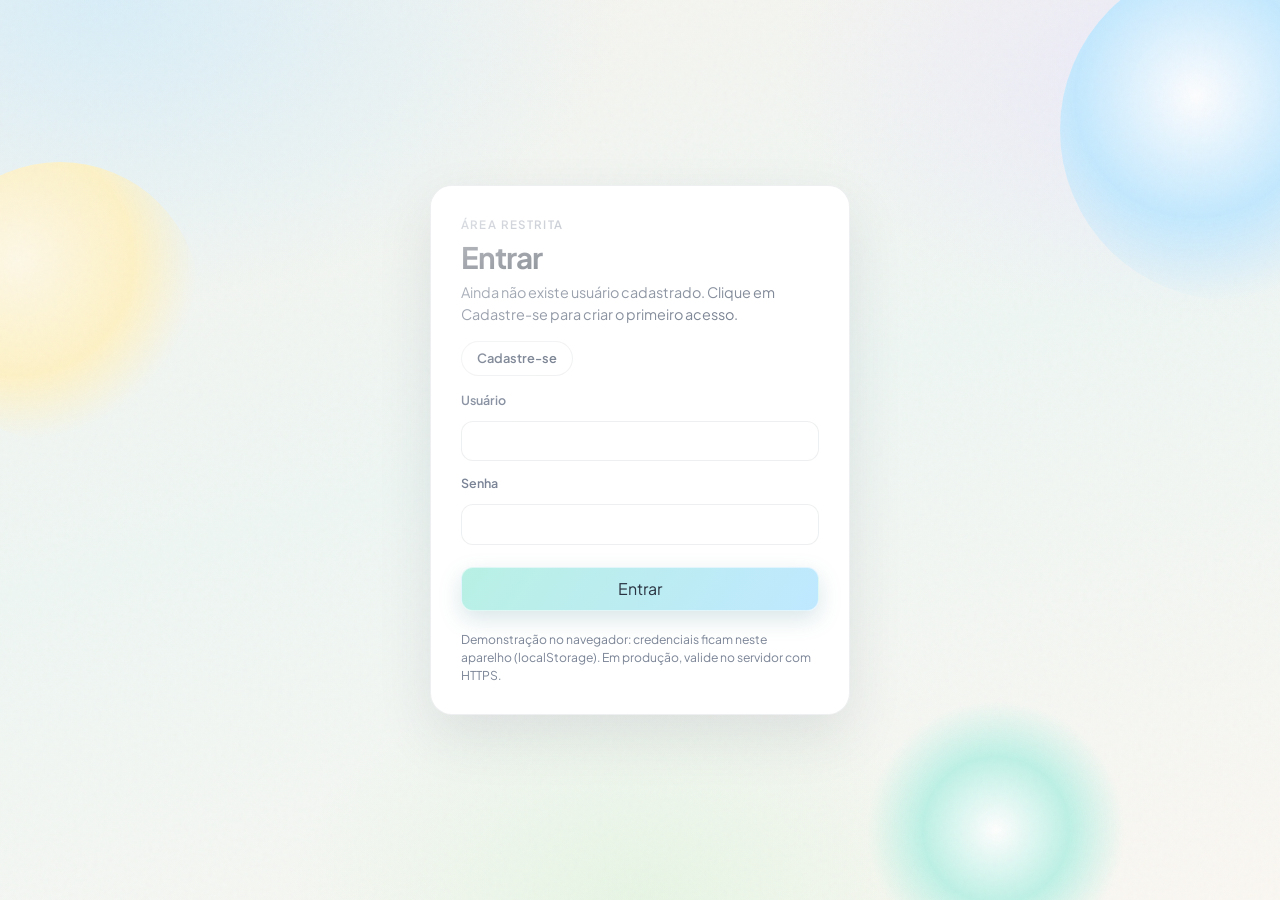
<file: dashboard/login.html>
<!DOCTYPE html>
<html lang="pt-BR">
  <head>
    <meta charset="UTF-8" />
    <meta name="viewport" content="width=device-width, initial-scale=1.0" />
    <title>Acesso — Dashboard</title>
    <link rel="preconnect" href="https://fonts.googleapis.com" />
    <link rel="preconnect" href="https://fonts.gstatic.com" crossorigin />
    <link
      href="https://fonts.googleapis.com/css2?family=Plus+Jakarta+Sans:ital,wght@0,400;0,500;0,600;0,700;1,400&display=swap"
      rel="stylesheet"
    />
    <link rel="stylesheet" href="styles.css" />
    <script>
      (function () {
        try {
          var t = localStorage.getItem("dashboard-theme");
          if (t !== "dark" && t !== "light") t = "light";
          document.documentElement.dataset.theme = t;
          document.documentElement.style.colorScheme = t === "dark" ? "dark" : "light";
        } catch (e) {
          document.documentElement.dataset.theme = "light";
        }
      })();
    </script>
    <script src="auth.js"></script>
  </head>
  <body class="theme-arara auth-body">
    <div class="app-bg" aria-hidden="true"></div>
    <div class="blobs" aria-hidden="true">
      <span class="blob blob--1"></span>
      <span class="blob blob--2"></span>
      <span class="blob blob--3"></span>
    </div>
    <div class="noise" aria-hidden="true"></div>

    <main class="auth-shell">
      <div class="auth-card card">
        <p class="eyebrow">Área restrita</p>
        <h1 class="auth-card__title" id="authTitle">Entrar</h1>
        <p class="auth-card__subtitle" id="authSubtitle"></p>

        <div class="auth-msg" id="authError" role="alert" hidden></div>
        <div class="auth-actions" id="authActions">
          <button type="button" class="btn btn--ghost" id="goLoginBtn" hidden>Fazer login</button>
          <button type="button" class="btn btn--ghost" id="goRegisterBtn" hidden>Cadastre-se</button>
        </div>

        <section id="registerPanel" class="auth-panel" hidden>
          <form id="registerForm" class="auth-form" autocomplete="off">
            <label class="auth-label" for="regUser">Usuário</label>
            <input id="regUser" class="input" name="username" type="text" required minlength="3" maxlength="64" />

            <label class="auth-label" for="regPass">Senha</label>
            <input id="regPass" class="input" name="password" type="password" required minlength="8" maxlength="128" />

            <label class="auth-label" for="regPass2">Confirmar senha</label>
            <input id="regPass2" class="input" name="password2" type="password" required minlength="8" maxlength="128" />

            <button type="submit" class="btn btn--primary auth-submit">Criar acesso e entrar</button>
          </form>
        </section>

        <section id="loginPanel" class="auth-panel" hidden>
          <form id="loginForm" class="auth-form" autocomplete="username">
            <label class="auth-label" for="logUser">Usuário</label>
            <input id="logUser" class="input" name="username" type="text" required maxlength="64" autocomplete="username" />

            <label class="auth-label" for="logPass">Senha</label>
            <input id="logPass" class="input" name="password" type="password" required maxlength="128" autocomplete="current-password" />

            <button type="submit" class="btn btn--primary auth-submit">Entrar</button>
          </form>
        </section>

        <p class="auth-footnote">
          Demonstração no navegador: credenciais ficam neste aparelho (localStorage). Em produção, valide no servidor com HTTPS.
        </p>
      </div>
    </main>

    <script src="login.js"></script>
  </body>
</html>
</file>
<file: dashboard/styles.css>
/* Pastéis “penas de arara” + composição inspirada em dashboards do Dribbble */

:root {
  /* Fundo: areia / nuvens tropicais */
  --bg-cream: #f7f4ef;
  --bg-mist: #eef6f3;
  --surface: #ffffff;
  --surface-2: rgba(255, 255, 255, 0.82);

  /* Penas (arara) — tons pastel natureza */
  --arara-sky: #bfe8ff;
  --arara-lagoon: #b8f0e4;
  --arara-canary: #fff1c2;
  --arara-coral: #ffd4d1;
  --arara-mint: #c9f2cb;
  --arara-lilac: #e4ddff;
  --arara-peach: #ffe4cf;
  --arara-seafoam: #d4f4ee;

  --text: #2a3341;
  --text-soft: #5c677a;
  --muted: #7a8496;
  --line: rgba(42, 51, 65, 0.08);
  --line-strong: rgba(42, 51, 65, 0.12);

  --shadow-sm: 0 4px 20px rgba(42, 51, 65, 0.06);
  --shadow-md: 0 14px 40px rgba(42, 51, 65, 0.08);
  --shadow-float: 0 22px 55px rgba(42, 51, 65, 0.1);

  --radius: 22px;
  --radius-sm: 14px;
  --font: "Plus Jakarta Sans", system-ui, -apple-system, sans-serif;
  --ease-out: cubic-bezier(0.22, 1, 0.36, 1);
  --ease-soft: cubic-bezier(0.4, 0, 0.2, 1);
}

*,
*::before,
*::after {
  box-sizing: border-box;
}

html {
  scroll-behavior: smooth;
}

body {
  margin: 0;
  min-height: 100vh;
  font-family: var(--font);
  color: var(--text);
  background: var(--bg-cream);
  line-height: 1.55;
  -webkit-font-smoothing: antialiased;
}

.app-bg {
  position: fixed;
  inset: 0;
  z-index: -3;
  background:
    radial-gradient(900px 520px at 8% 0%, rgba(191, 232, 255, 0.55), transparent 58%),
    radial-gradient(760px 480px at 92% 8%, rgba(228, 221, 255, 0.5), transparent 52%),
    radial-gradient(640px 420px at 50% 100%, rgba(201, 242, 203, 0.35), transparent 55%),
    linear-gradient(165deg, var(--bg-cream) 0%, var(--bg-mist) 48%, #faf7f2 100%);
}

.blobs {
  position: fixed;
  inset: 0;
  z-index: -2;
  pointer-events: none;
  overflow: hidden;
}

.blob {
  position: absolute;
  border-radius: 50%;
  filter: blur(0px);
  opacity: 0.9;
  animation: blobFloat 18s var(--ease-soft) infinite alternate;
}

.blob--1 {
  width: 280px;
  height: 280px;
  left: -80px;
  top: 18%;
  background: radial-gradient(circle at 35% 35%, #fff9e6, var(--arara-canary) 45%, transparent 70%);
  animation-duration: 22s;
}

.blob--2 {
  width: 340px;
  height: 340px;
  right: -120px;
  top: -40px;
  background: radial-gradient(circle at 40% 40%, #ffffff, var(--arara-sky) 42%, transparent 72%);
  animation-duration: 26s;
  animation-delay: -4s;
}

.blob--3 {
  width: 260px;
  height: 260px;
  right: 12%;
  bottom: -60px;
  background: radial-gradient(circle at 50% 50%, #ffffff, var(--arara-lagoon) 40%, transparent 70%);
  animation-duration: 20s;
  animation-delay: -8s;
}

.noise {
  position: fixed;
  inset: 0;
  z-index: -1;
  opacity: 0.035;
  pointer-events: none;
  mix-blend-mode: multiply;
  background-image: url("data:image/svg+xml,%3Csvg viewBox='0 0 200 200' xmlns='http://www.w3.org/2000/svg'%3E%3Cfilter id='n'%3E%3CfeTurbulence type='fractalNoise' baseFrequency='0.9' numOctaves='3' stitchTiles='stitch'/%3E%3C/filter%3E%3Crect width='100%25' height='100%25' filter='url(%23n)'/%3E%3C/svg%3E");
}

.header {
  max-width: 1180px;
  margin: 0 auto;
  padding: clamp(1.35rem, 4vw, 2.75rem) clamp(1rem, 4vw, 1.5rem) 1.1rem;
  display: flex;
  flex-wrap: wrap;
  gap: 1.25rem 1.75rem;
  align-items: flex-end;
  justify-content: space-between;
  animation: fadeUp 0.85s var(--ease-out) both;
}

.header__text {
  flex: 1 1 280px;
  min-width: 0;
}

.header__actions {
  flex: 0 1 auto;
  align-self: flex-end;
}

.header__toolbar {
  display: flex;
  flex-wrap: wrap;
  align-items: center;
  justify-content: flex-end;
  gap: 0.65rem;
}

.theme-toggle {
  display: inline-flex;
  align-items: center;
  justify-content: center;
  width: 44px;
  height: 44px;
  padding: 0;
  border-radius: 14px;
  border: 1px solid var(--line);
  background: var(--surface);
  box-shadow: var(--shadow-sm);
  cursor: pointer;
  color: var(--text-soft);
  transition:
    transform 0.28s var(--ease-soft),
    box-shadow 0.28s var(--ease-soft),
    border-color 0.25s var(--ease-soft),
    color 0.2s var(--ease-soft);
}

.theme-toggle:hover {
  color: var(--text);
  border-color: var(--line-strong);
  transform: translateY(-2px);
  box-shadow: var(--shadow-md);
}

.theme-toggle:focus-visible {
  outline: none;
  box-shadow: var(--shadow-sm), 0 0 0 3px rgba(126, 212, 196, 0.45);
}

.theme-toggle__icons {
  position: relative;
  width: 20px;
  height: 20px;
  display: grid;
  place-items: center;
}

.theme-toggle__svg {
  grid-area: 1 / 1;
  transition:
    opacity 0.35s var(--ease-soft),
    transform 0.45s var(--ease-out);
}

.theme-toggle__svg--moon {
  opacity: 1;
  transform: rotate(0deg) scale(1);
}

.theme-toggle__svg--sun {
  opacity: 0;
  transform: rotate(-50deg) scale(0.55);
}

html[data-theme="dark"] .theme-toggle__svg--moon {
  opacity: 0;
  transform: rotate(50deg) scale(0.55);
}

html[data-theme="dark"] .theme-toggle__svg--sun {
  opacity: 1;
  transform: rotate(0deg) scale(1);
}

.header__visual {
  flex: 0 0 auto;
  display: flex;
  align-items: flex-end;
  justify-content: center;
}

@media (max-width: 720px) {
  .header__visual {
    width: 100%;
    order: -1;
    justify-content: flex-start;
    margin-bottom: -0.25rem;
  }
}

.feather-stack {
  position: relative;
  width: 112px;
  height: 112px;
}

.feather {
  position: absolute;
  --rot: 0deg;
  border-radius: 50% 50% 50% 50% / 60% 60% 40% 40%;
  opacity: 0.92;
  box-shadow: var(--shadow-md);
  animation: featherBob 5.5s var(--ease-soft) infinite;
}

.feather--a {
  width: 88px;
  height: 88px;
  left: 0;
  top: 8px;
  --rot: -12deg;
  background: linear-gradient(145deg, var(--arara-sky), var(--arara-lagoon));
  animation-delay: 0s;
}

.feather--b {
  width: 72px;
  height: 72px;
  left: 38px;
  top: 0;
  --rot: 8deg;
  background: linear-gradient(160deg, var(--arara-canary), var(--arara-peach));
  animation-delay: 0.35s;
  z-index: 1;
}

.feather--c {
  width: 64px;
  height: 64px;
  left: 52px;
  top: 44px;
  --rot: 22deg;
  background: linear-gradient(135deg, var(--arara-coral), var(--arara-lilac));
  animation-delay: 0.7s;
}

.eyebrow {
  margin: 0 0 0.4rem;
  font-size: 0.72rem;
  font-weight: 600;
  letter-spacing: 0.12em;
  text-transform: uppercase;
  color: var(--muted);
}

h1 {
  margin: 0 0 0.45rem;
  font-size: clamp(1.7rem, 4.2vw, 2.35rem);
  font-weight: 700;
  letter-spacing: -0.03em;
  line-height: 1.15;
  color: var(--text);
}

.lede {
  margin: 0;
  max-width: 54ch;
  color: var(--text-soft);
  font-size: 0.95rem;
}

.filter-bar {
  display: flex;
  flex-wrap: wrap;
  align-items: center;
  gap: 0.55rem;
  padding: 0.55rem 0.75rem;
  border-radius: 999px;
  background: var(--surface);
  border: 1px solid var(--line);
  box-shadow: var(--shadow-sm);
  animation: popIn 0.5s var(--ease-soft) both;
}

.filter-bar[hidden] {
  display: none !important;
}

.filter-bar__label {
  font-size: 0.72rem;
  font-weight: 600;
  color: var(--muted);
}

.chip {
  border: none;
  cursor: pointer;
  font: inherit;
  font-weight: 600;
  font-size: 0.8rem;
  border-radius: 999px;
  padding: 0.35rem 0.9rem;
  transition: transform 0.28s var(--ease-soft), box-shadow 0.28s var(--ease-soft);
}

.chip--accent {
  color: var(--text);
  background: linear-gradient(120deg, var(--arara-lagoon), var(--arara-sky));
  border: 1px solid rgba(255, 255, 255, 0.65);
  box-shadow: 0 6px 18px rgba(100, 180, 200, 0.2);
}

.chip:hover {
  transform: translateY(-2px);
  box-shadow: 0 10px 26px rgba(100, 160, 190, 0.22);
}

.btn {
  font: inherit;
  font-weight: 600;
  font-size: 0.8rem;
  cursor: pointer;
  border-radius: 999px;
  padding: 0.4rem 0.95rem;
  border: 1px solid transparent;
  transition: background 0.25s var(--ease-soft), border-color 0.25s var(--ease-soft), transform 0.22s var(--ease-soft);
}

a.btn {
  display: inline-flex;
  align-items: center;
  justify-content: center;
  text-decoration: none;
  box-sizing: border-box;
}

.btn--ghost {
  background: rgba(255, 255, 255, 0.65);
  color: var(--text-soft);
  border-color: var(--line);
}

.btn--ghost:hover {
  color: var(--text);
  border-color: var(--line-strong);
  transform: translateY(-1px);
}

.btn--soft {
  background: var(--surface);
  color: var(--text-soft);
  border-color: var(--line);
  box-shadow: var(--shadow-sm);
}

.btn--soft:hover {
  color: var(--text);
  border-color: var(--line-strong);
  transform: translateY(-2px);
  box-shadow: var(--shadow-md);
}

.grid {
  max-width: 1180px;
  margin: 0 auto;
  padding: 0 clamp(1rem, 4vw, 1.5rem) clamp(2rem, 5vw, 3rem);
  display: flex;
  flex-direction: column;
  gap: clamp(1rem, 2.2vw, 1.25rem);
}

.kpi {
  display: grid;
  grid-template-columns: repeat(4, minmax(0, 1fr));
  gap: clamp(0.75rem, 2vw, 1rem);
}

@media (max-width: 1024px) {
  .kpi {
    grid-template-columns: repeat(2, minmax(0, 1fr));
  }
}

@media (max-width: 520px) {
  .kpi {
    grid-template-columns: 1fr;
  }
}

.card {
  position: relative;
  border-radius: var(--radius);
  background: var(--surface);
  border: 1px solid var(--line);
  box-shadow: var(--shadow-float);
  overflow: hidden;
  transition: transform 0.35s var(--ease-soft), box-shadow 0.35s var(--ease-soft);
}

.card:hover {
  transform: translateY(-3px);
  box-shadow: 0 26px 60px rgba(42, 51, 65, 0.11);
}

.card::before {
  content: "";
  position: absolute;
  inset: 0;
  pointer-events: none;
  background: linear-gradient(165deg, rgba(255, 255, 255, 0.85) 0%, rgba(255, 255, 255, 0) 42%);
  opacity: 1;
}

.card--kpi {
  padding: 1.15rem 1.25rem 1.2rem;
}

.card--kpi::after {
  content: "";
  position: absolute;
  top: 0;
  left: 1.25rem;
  width: 44px;
  height: 4px;
  border-radius: 0 0 6px 6px;
  background: var(--kpi-accent, linear-gradient(90deg, var(--arara-lagoon), var(--arara-sky)));
  z-index: 1;
}

.kpi .card--kpi:nth-child(1) {
  --kpi-accent: linear-gradient(90deg, var(--arara-lagoon), var(--arara-sky));
}
.kpi .card--kpi:nth-child(2) {
  --kpi-accent: linear-gradient(90deg, var(--arara-canary), var(--arara-peach));
}
.kpi .card--kpi:nth-child(3) {
  --kpi-accent: linear-gradient(90deg, var(--arara-lilac), var(--arara-coral));
}
.kpi .card--kpi:nth-child(4) {
  --kpi-accent: linear-gradient(90deg, var(--arara-mint), var(--arara-seafoam));
}

.kpi-item {
  animation: fadeUp 0.78s var(--ease-out) both;
  animation-delay: var(--delay, 0ms);
}

.card__label {
  position: relative;
  z-index: 1;
  margin: 0;
  font-size: 0.78rem;
  font-weight: 600;
  color: var(--muted);
}

.card__value {
  position: relative;
  z-index: 1;
  margin: 0.4rem 0 0.2rem;
  font-size: clamp(1.32rem, 3vw, 1.72rem);
  font-weight: 700;
  letter-spacing: -0.025em;
  font-variant-numeric: tabular-nums;
  color: var(--text);
}

.card__hint {
  position: relative;
  z-index: 1;
  margin: 0;
  font-size: 0.76rem;
  color: var(--text-soft);
}

.charts-row {
  display: grid;
  grid-template-columns: repeat(2, minmax(0, 1fr));
  gap: clamp(0.75rem, 2vw, 1rem);
}

.charts-row--triple {
  grid-template-columns: 1.12fr 0.88fr;
}

@media (max-width: 900px) {
  .charts-row,
  .charts-row--triple {
    grid-template-columns: 1fr;
  }
}

.card--chart {
  padding: 1.05rem 1.15rem 1.2rem;
}

.card--table {
  padding: 1.05rem 1.15rem 1.2rem;
}

.chart-rise {
  animation: riseIn 0.88s var(--ease-out) both;
  animation-delay: var(--delay, 0ms);
}

.card__head {
  position: relative;
  z-index: 1;
  margin-bottom: 0.55rem;
}

.card__head--row {
  display: flex;
  flex-wrap: wrap;
  align-items: flex-end;
  justify-content: space-between;
  gap: 0.75rem;
}

.card__head h2 {
  margin: 0;
  font-size: 1.02rem;
  font-weight: 700;
  letter-spacing: -0.02em;
  color: var(--text);
}

.card__sub {
  margin: 0.12rem 0 0;
  font-size: 0.78rem;
  font-weight: 500;
  color: var(--muted);
}

.chart-wrap {
  position: relative;
  z-index: 1;
  width: 100%;
}

.chart-wrap--donut {
  height: min(300px, 56vw);
}

.chart-wrap--hbar {
  height: min(300px, 50vw);
}

.chart-wrap--line {
  height: min(268px, 46vw);
}

.timeline {
  position: relative;
  z-index: 1;
  display: flex;
  flex-direction: column;
  gap: 0.55rem;
  padding: 0.15rem 0 0.25rem;
  max-height: min(300px, 56vw);
  overflow: auto;
  scrollbar-color: rgba(42, 51, 65, 0.2) transparent;
}

.timeline__month {
  display: grid;
  grid-template-columns: 86px 1fr auto;
  align-items: center;
  gap: 0.6rem;
  padding: 0.5rem 0.65rem;
  border-radius: var(--radius-sm);
  background: linear-gradient(135deg, rgba(255, 255, 255, 0.92), rgba(247, 250, 252, 0.65));
  border: 1px solid var(--line);
  animation: fadeSlide 0.55s var(--ease-out) both;
  animation-delay: var(--tl-delay, 0ms);
  transition: transform 0.32s var(--ease-soft), box-shadow 0.32s var(--ease-soft), border-color 0.32s var(--ease-soft);
}

.timeline__month:hover {
  transform: translateX(5px);
  border-color: rgba(120, 200, 210, 0.35);
  box-shadow: var(--shadow-sm);
}

.timeline__label {
  font-size: 0.78rem;
  font-weight: 600;
  color: var(--text-soft);
}

.timeline__bar {
  height: 9px;
  border-radius: 999px;
  background: rgba(42, 51, 65, 0.06);
  overflow: hidden;
}

.timeline__fill {
  height: 100%;
  border-radius: inherit;
  width: 0;
  background: linear-gradient(90deg, var(--arara-lagoon), var(--arara-sky), var(--arara-lilac));
  transition: width 1s var(--ease-out);
}

.timeline__value {
  font-size: 0.82rem;
  font-variant-numeric: tabular-nums;
  font-weight: 700;
  color: var(--text);
}

.table-tools {
  flex: 1 1 200px;
  max-width: 320px;
}

.input {
  width: 100%;
  padding: 0.55rem 0.85rem;
  border-radius: 12px;
  border: 1px solid var(--line);
  background: rgba(255, 255, 255, 0.95);
  color: var(--text);
  font: inherit;
  font-size: 0.85rem;
  outline: none;
  transition: border-color 0.25s var(--ease-soft), box-shadow 0.25s var(--ease-soft);
}

.input::placeholder {
  color: var(--muted);
}

.input:focus {
  border-color: rgba(120, 190, 200, 0.55);
  box-shadow: 0 0 0 4px rgba(184, 240, 228, 0.45);
}

.table-scroll {
  position: relative;
  z-index: 1;
  overflow: auto;
  border-radius: var(--radius-sm);
  border: 1px solid var(--line);
  max-height: min(400px, 52vh);
  background: rgba(255, 255, 255, 0.5);
}

.data-table {
  width: 100%;
  border-collapse: collapse;
  font-size: 0.84rem;
}

.data-table thead {
  position: sticky;
  top: 0;
  background: rgba(255, 255, 255, 0.94);
  backdrop-filter: blur(10px);
  z-index: 1;
}

.data-table th,
.data-table td {
  padding: 0.62rem 0.78rem;
  text-align: left;
  border-bottom: 1px solid var(--line);
}

.data-table th {
  font-size: 0.68rem;
  text-transform: uppercase;
  letter-spacing: 0.07em;
  color: var(--muted);
  font-weight: 700;
}

.data-table tbody tr {
  animation: rowIn 0.48s var(--ease-out) both;
  transition: background 0.22s var(--ease-soft);
}

.data-table tbody tr:hover {
  background: rgba(191, 232, 255, 0.22);
}

.data-table tbody tr.is-dimmed {
  opacity: 0.35;
}

.data-table tbody tr.is-highlight {
  background: rgba(228, 221, 255, 0.35);
}

.data-table .num {
  text-align: right;
  font-variant-numeric: tabular-nums;
  white-space: nowrap;
  font-weight: 600;
  color: var(--text);
}

.badge {
  display: inline-flex;
  align-items: center;
  gap: 0.25rem;
  padding: 0.22rem 0.58rem;
  border-radius: 999px;
  font-size: 0.7rem;
  font-weight: 700;
  letter-spacing: 0.01em;
  color: var(--text-soft);
  border: 1px solid rgba(42, 51, 65, 0.1);
  background: rgba(255, 255, 255, 0.75);
}

.footer {
  max-width: 1180px;
  margin: 0 auto;
  padding: 0 clamp(1rem, 4vw, 1.5rem) 2.25rem;
  color: var(--muted);
  font-size: 0.78rem;
  font-weight: 500;
  animation: fadeUp 0.9s var(--ease-out) 0.15s both;
}

.sr-only {
  position: absolute;
  width: 1px;
  height: 1px;
  padding: 0;
  margin: -1px;
  overflow: hidden;
  clip: rect(0, 0, 0, 0);
  white-space: nowrap;
  border: 0;
}

@keyframes fadeUp {
  from {
    opacity: 0;
    transform: translateY(16px);
  }
  to {
    opacity: 1;
    transform: translateY(0);
  }
}

@keyframes riseIn {
  from {
    opacity: 0;
    transform: translateY(24px) scale(0.98);
  }
  to {
    opacity: 1;
    transform: translateY(0) scale(1);
  }
}

@keyframes popIn {
  from {
    opacity: 0;
    transform: scale(0.94);
  }
  to {
    opacity: 1;
    transform: scale(1);
  }
}

@keyframes fadeSlide {
  from {
    opacity: 0;
    transform: translateX(-12px);
  }
  to {
    opacity: 1;
    transform: translateX(0);
  }
}

@keyframes rowIn {
  from {
    opacity: 0;
    transform: translateY(8px);
  }
  to {
    opacity: 1;
    transform: translateY(0);
  }
}

@keyframes blobFloat {
  from {
    transform: translate3d(0, 0, 0) scale(1);
  }
  to {
    transform: translate3d(18px, 14px, 0) scale(1.04);
  }
}

@keyframes featherBob {
  0%,
  100% {
    transform: translateY(0) rotate(var(--rot));
  }
  50% {
    transform: translateY(-7px) rotate(calc(var(--rot) + 3deg));
  }
}

/* ——— Tema escuro (painel) ——— */
html[data-theme="dark"] {
  --bg-cream: #07090e;
  --bg-mist: #0d1018;
  --surface: rgba(22, 27, 38, 0.92);
  --surface-2: rgba(18, 22, 32, 0.94);

  --arara-sky: #8ec9e8;
  --arara-lagoon: #7dd4c4;
  --arara-canary: #f5e6a8;
  --arara-coral: #f5b5b8;
  --arara-mint: #a8e0b0;
  --arara-lilac: #c4b5f5;
  --arara-peach: #f0c4a8;
  --arara-seafoam: #9ee0d4;

  --text: #e8ecf3;
  --text-soft: #aeb6c9;
  --muted: #8a93a8;
  --line: rgba(255, 255, 255, 0.09);
  --line-strong: rgba(255, 255, 255, 0.16);

  --shadow-sm: 0 4px 22px rgba(0, 0, 0, 0.38);
  --shadow-md: 0 14px 42px rgba(0, 0, 0, 0.48);
  --shadow-float: 0 22px 60px rgba(0, 0, 0, 0.55);
}

html[data-theme="dark"] .app-bg {
  background:
    radial-gradient(900px 520px at 8% 0%, rgba(100, 180, 200, 0.16), transparent 58%),
    radial-gradient(760px 480px at 92% 8%, rgba(160, 140, 220, 0.14), transparent 52%),
    radial-gradient(640px 420px at 50% 100%, rgba(100, 200, 140, 0.1), transparent 55%),
    linear-gradient(165deg, var(--bg-cream) 0%, var(--bg-mist) 52%, #0a0e16 100%);
}

html[data-theme="dark"] .noise {
  opacity: 0.06;
  mix-blend-mode: soft-light;
}

html[data-theme="dark"] .blob--1 {
  background: radial-gradient(circle at 35% 35%, rgba(255, 240, 200, 0.12), var(--arara-canary) 28%, transparent 72%);
  opacity: 0.32;
}

html[data-theme="dark"] .blob--2 {
  background: radial-gradient(circle at 40% 40%, rgba(200, 230, 255, 0.1), var(--arara-sky) 30%, transparent 72%);
  opacity: 0.28;
}

html[data-theme="dark"] .blob--3 {
  background: radial-gradient(circle at 50% 50%, rgba(200, 255, 235, 0.08), var(--arara-lagoon) 28%, transparent 72%);
  opacity: 0.3;
}

html[data-theme="dark"] .filter-bar {
  background: var(--surface);
  border-color: var(--line);
}

html[data-theme="dark"] .chip--accent {
  border-color: rgba(255, 255, 255, 0.14);
  box-shadow: 0 8px 26px rgba(0, 0, 0, 0.4);
}

html[data-theme="dark"] .btn--ghost {
  background: rgba(255, 255, 255, 0.06);
  color: var(--text-soft);
}

html[data-theme="dark"] .btn--ghost:hover {
  border-color: var(--line-strong);
  color: var(--text);
}

html[data-theme="dark"] .btn--soft {
  background: var(--surface);
  color: var(--text-soft);
  border-color: var(--line);
}

html[data-theme="dark"] .card::before {
  background: linear-gradient(165deg, rgba(255, 255, 255, 0.07) 0%, rgba(255, 255, 255, 0) 45%);
}

html[data-theme="dark"] .timeline__month {
  background: linear-gradient(135deg, rgba(255, 255, 255, 0.06), rgba(255, 255, 255, 0.02));
  border-color: var(--line);
}

html[data-theme="dark"] .timeline__month:hover {
  border-color: rgba(126, 212, 196, 0.35);
  box-shadow: var(--shadow-sm);
}

html[data-theme="dark"] .timeline__bar {
  background: rgba(255, 255, 255, 0.09);
}

html[data-theme="dark"] .input {
  background: rgba(0, 0, 0, 0.28);
  border-color: var(--line);
  color: var(--text);
}

html[data-theme="dark"] .input:focus {
  border-color: rgba(126, 212, 196, 0.45);
  box-shadow: 0 0 0 4px rgba(126, 212, 196, 0.14);
}

html[data-theme="dark"] .table-scroll {
  background: rgba(0, 0, 0, 0.22);
  border-color: var(--line);
}

html[data-theme="dark"] .data-table thead {
  background: rgba(12, 15, 22, 0.96);
}

html[data-theme="dark"] .data-table tbody tr:hover {
  background: rgba(126, 212, 196, 0.09);
}

html[data-theme="dark"] .data-table tbody tr.is-highlight {
  background: rgba(196, 181, 245, 0.14);
}

html[data-theme="dark"] .badge {
  color: var(--text-soft);
  border-color: rgba(255, 255, 255, 0.12);
  background: rgba(255, 255, 255, 0.06);
}

html[data-theme="dark"] .feather {
  box-shadow: 0 14px 40px rgba(0, 0, 0, 0.5);
}

html[data-theme="dark"] .theme-toggle:focus-visible {
  box-shadow: var(--shadow-sm), 0 0 0 3px rgba(126, 212, 196, 0.35);
}

/* ——— Login / cadastro ——— */
.auth-body {
  min-height: 100vh;
  display: flex;
  flex-direction: column;
}

.auth-shell {
  flex: 1;
  display: flex;
  align-items: center;
  justify-content: center;
  padding: clamp(1.25rem, 5vw, 2.5rem) clamp(1rem, 4vw, 1.5rem);
}

.auth-card {
  width: 100%;
  max-width: 420px;
  padding: clamp(1.35rem, 4vw, 1.85rem);
  position: relative;
  z-index: 1;
}

.auth-card__title {
  margin: 0.35rem 0 0.5rem;
  font-size: clamp(1.45rem, 4vw, 1.85rem);
  font-weight: 700;
  letter-spacing: -0.03em;
  color: var(--text);
}

.auth-card__subtitle {
  margin: 0 0 1rem;
  font-size: 0.9rem;
  color: var(--text-soft);
  line-height: 1.5;
}

.auth-form {
  display: flex;
  flex-direction: column;
  gap: 0.65rem;
}

.auth-label {
  font-size: 0.78rem;
  font-weight: 600;
  color: var(--muted);
  margin-top: 0.15rem;
}

.auth-submit {
  margin-top: 0.75rem;
}

.auth-msg {
  padding: 0.55rem 0.65rem;
  border-radius: var(--radius-sm);
  font-size: 0.85rem;
  font-weight: 600;
  color: #7a2a2a;
  background: rgba(255, 200, 200, 0.45);
  border: 1px solid rgba(200, 100, 100, 0.28);
  margin-bottom: 0.35rem;
}

html[data-theme="dark"] .auth-msg {
  color: #ffc9c9;
  background: rgba(140, 50, 60, 0.28);
  border-color: rgba(255, 160, 160, 0.22);
}

.auth-msg[hidden] {
  display: none !important;
}

.auth-actions {
  display: flex;
  gap: 0.55rem;
  margin-bottom: 0.8rem;
}

.auth-footnote {
  margin: 1.25rem 0 0;
  font-size: 0.76rem;
  color: var(--muted);
  line-height: 1.45;
}

.btn--primary {
  background: linear-gradient(125deg, var(--arara-lagoon), var(--arara-sky));
  color: var(--text);
  border: 1px solid rgba(255, 255, 255, 0.55);
  font-weight: 700;
  padding: 0.55rem 1.1rem;
  border-radius: 12px;
  box-shadow: 0 8px 22px rgba(80, 140, 150, 0.22);
  cursor: pointer;
  font: inherit;
  transition: transform 0.25s var(--ease-soft), box-shadow 0.25s var(--ease-soft);
}

.btn--primary:hover {
  transform: translateY(-2px);
  box-shadow: 0 12px 28px rgba(80, 140, 150, 0.3);
}

.session-pill {
  font-size: 0.72rem;
  font-weight: 600;
  color: var(--muted);
  padding: 0.38rem 0.72rem;
  border-radius: 999px;
  border: 1px solid var(--line);
  background: rgba(255, 255, 255, 0.55);
  max-width: 160px;
  white-space: nowrap;
  overflow: hidden;
  text-overflow: ellipsis;
}

html[data-theme="dark"] .session-pill {
  background: rgba(255, 255, 255, 0.06);
}

@media (max-width: 520px) {
  .session-pill {
    width: 100%;
    max-width: none;
    text-align: center;
  }
}

/* ——— Gestão de usuários ——— */
.users-main {
  max-width: 960px;
  margin: 0 auto;
  padding: clamp(1.25rem, 4vw, 2.25rem) clamp(1rem, 4vw, 1.5rem) 2.5rem;
  position: relative;
  z-index: 1;
}

.users-header {
  display: flex;
  flex-wrap: wrap;
  align-items: flex-start;
  justify-content: space-between;
  gap: 1rem;
  margin-bottom: 1.25rem;
  animation: fadeUp 0.75s var(--ease-out) both;
}

.users-header__title {
  margin: 0.35rem 0 0.45rem;
  font-size: clamp(1.55rem, 3.5vw, 2rem);
  font-weight: 700;
  letter-spacing: -0.03em;
  color: var(--text);
}

.users-header__sub {
  margin: 0;
  max-width: 52ch;
  font-size: 0.92rem;
  color: var(--text-soft);
  line-height: 1.5;
}

.users-card {
  padding: 1.05rem 1.15rem 1.2rem;
  margin-bottom: clamp(0.85rem, 2vw, 1.1rem);
  animation: riseIn 0.82s var(--ease-out) both;
}

.users-card:nth-of-type(1) {
  animation-delay: 80ms;
}

.users-card:nth-of-type(2) {
  animation-delay: 140ms;
}

.users-form__row {
  display: flex;
  flex-wrap: wrap;
  gap: 0.75rem 1rem;
  align-items: flex-end;
}

.users-field {
  flex: 1 1 160px;
  display: flex;
  flex-direction: column;
  gap: 0.2rem;
}

.users-field--narrow {
  flex: 0 1 140px;
}

.users-field--action {
  flex: 0 0 auto;
}

select.input {
  cursor: pointer;
  appearance: none;
  background-image: url("data:image/svg+xml,%3Csvg xmlns='http://www.w3.org/2000/svg' width='12' height='8' viewBox='0 0 12 8'%3E%3Cpath fill='%235c677a' d='M1 1.5L6 6l5-4.5'/%3E%3C/svg%3E");
  background-repeat: no-repeat;
  background-position: right 0.75rem center;
  padding-right: 2rem;
}

html[data-theme="dark"] select.input {
  background-image: url("data:image/svg+xml,%3Csvg xmlns='http://www.w3.org/2000/svg' width='12' height='8' viewBox='0 0 12 8'%3E%3Cpath fill='%23aeb6c9' d='M1 1.5L6 6l5-4.5'/%3E%3C/svg%3E");
}

.users-table-wrap {
  max-height: none;
}

.users-you {
  font-weight: 600;
  color: var(--muted);
  font-size: 0.82rem;
}

.users-pw-row {
  display: flex;
  flex-wrap: wrap;
  gap: 0.45rem;
  align-items: center;
}

.users-pw-input {
  flex: 1 1 120px;
  min-width: 100px;
}

.users-btn-tight {
  padding: 0.45rem 0.65rem;
  font-size: 0.78rem;
  border-radius: 10px;
}

.users-btn-danger {
  color: #8a3030;
  border-color: rgba(200, 100, 100, 0.35);
}

.users-btn-danger:hover:not(:disabled) {
  color: #6a2020;
  background: rgba(255, 200, 200, 0.25);
}

html[data-theme="dark"] .users-btn-danger {
  color: #ffb4b4;
  border-color: rgba(255, 150, 150, 0.25);
}

.users-btn-danger:disabled {
  opacity: 0.45;
  cursor: not-allowed;
}

.users-col-actions {
  white-space: nowrap;
}

.users-msg {
  font-size: 0.88rem;
  font-weight: 600;
  padding: 0.5rem 0.65rem;
  border-radius: var(--radius-sm);
  margin: 0 0 0.75rem;
  border: 1px solid var(--line);
  background: rgba(184, 240, 228, 0.35);
  color: var(--text);
}

.users-msg--error {
  background: rgba(255, 200, 200, 0.45);
  border-color: rgba(200, 100, 100, 0.28);
  color: #7a2a2a;
}

html[data-theme="dark"] .users-msg--error {
  color: #ffc9c9;
  background: rgba(140, 50, 60, 0.28);
  border-color: rgba(255, 160, 160, 0.22);
}

.users-msg[hidden],
.users-msg--error[hidden] {
  display: none !important;
}

.users-footer-note {
  margin-top: 0.5rem;
}

.csv-import-banner {
  position: relative;
  z-index: 50;
  margin: 0 auto;
  max-width: 1180px;
  padding: 0.75rem clamp(1rem, 4vw, 1.5rem) 0;
}

.csv-import-banner__inner {
  border-radius: var(--radius-sm);
  border: 1px solid var(--line);
  background: var(--surface);
  box-shadow: var(--shadow-md);
  padding: 1rem 1.1rem;
}

.csv-import-banner__text {
  margin: 0 0 0.5rem;
  font-weight: 700;
  font-size: 0.92rem;
  color: var(--text);
}

.csv-import-banner__hint {
  margin: 0 0 0.85rem;
  font-size: 0.82rem;
  color: var(--text-soft);
  line-height: 1.5;
}

.csv-import-banner__hint code {
  font-size: 0.78em;
  padding: 0.1rem 0.35rem;
  border-radius: 6px;
  background: rgba(42, 51, 65, 0.06);
}

html[data-theme="dark"] .csv-import-banner__hint code {
  background: rgba(255, 255, 255, 0.08);
}

.csv-import-banner__file {
  cursor: pointer;
  display: inline-flex;
  align-items: center;
  gap: 0.35rem;
}

.csv-import-toast {
  position: fixed;
  right: clamp(0.75rem, 3vw, 1.4rem);
  bottom: clamp(0.75rem, 3vw, 1.4rem);
  z-index: 70;
  border-radius: 10px;
  border: 1px solid rgba(94, 177, 150, 0.4);
  background: linear-gradient(130deg, rgba(143, 219, 198, 0.95), rgba(191, 232, 255, 0.95));
  color: #1f3a3c;
  box-shadow: var(--shadow-md);
  font-size: 0.82rem;
  font-weight: 700;
  line-height: 1.3;
  padding: 0.6rem 0.85rem;
  opacity: 0;
  transform: translateY(8px);
  pointer-events: none;
  transition: opacity 0.25s var(--ease-soft), transform 0.25s var(--ease-soft);
}

.csv-import-toast.is-visible {
  opacity: 1;
  transform: translateY(0);
}

html[data-theme="dark"] .csv-import-toast {
  border-color: rgba(143, 212, 196, 0.5);
  background: rgba(27, 46, 50, 0.94);
  color: #d7f3eb;
}

@media (prefers-reduced-motion: reduce) {
  *,
  *::before,
  *::after {
    animation-duration: 0.01ms !important;
    animation-iteration-count: 1 !important;
    transition-duration: 0.01ms !important;
    scroll-behavior: auto;
  }

  .blob {
    animation: none;
  }

  .feather {
    animation: none;
  }

  .card:hover {
    transform: none;
  }

  .timeline__fill {
    transition: none;
  }
}
</file>
